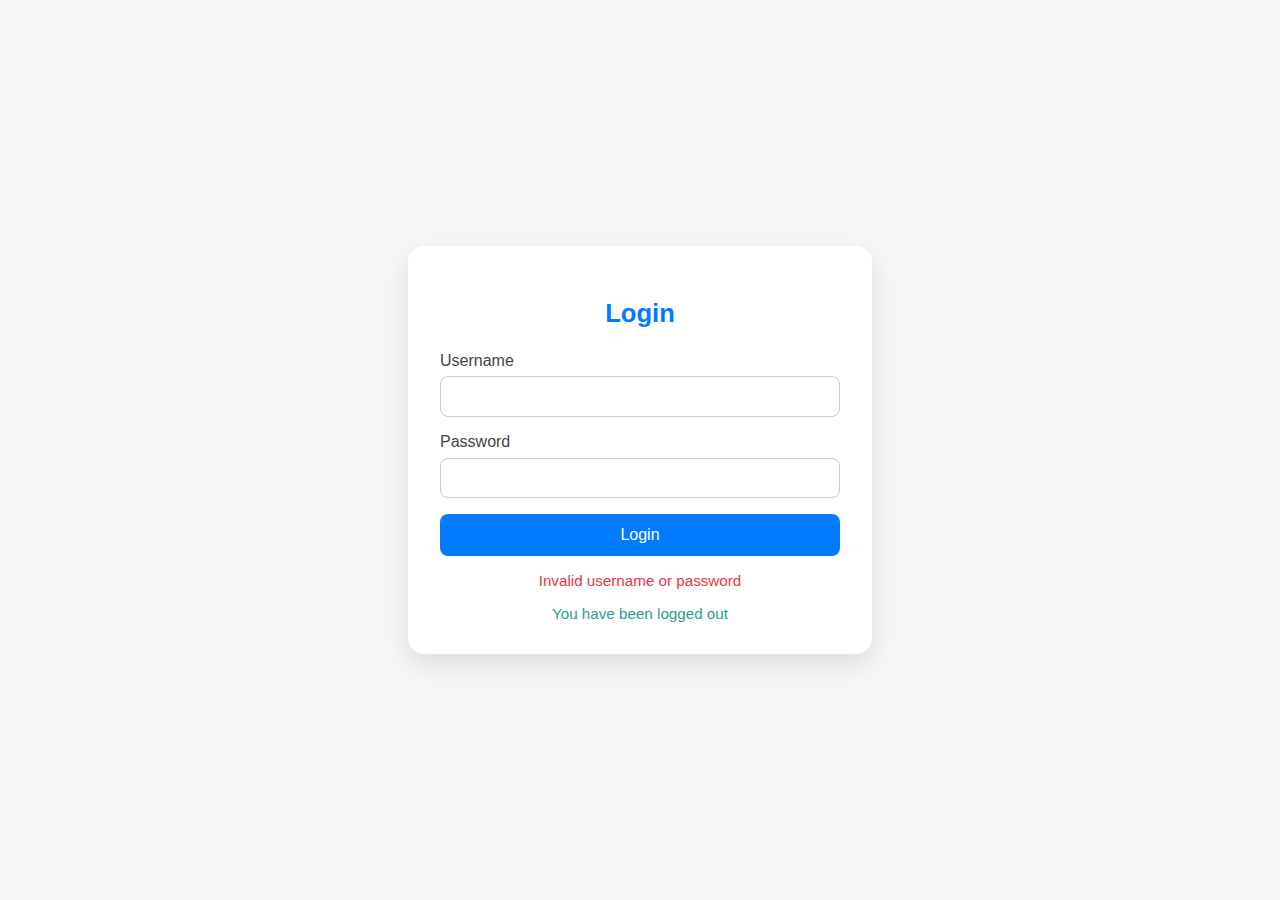
<file: src/main/resources/templates/login_page.html>
<!DOCTYPE html>
<html xmlns:th="http://www.thymeleaf.org">
<head>
  <meta charset="UTF-8" />
  <meta name="viewport" content="width=device-width, initial-scale=1.0" />
  <title>Login Page</title>
  <style>
    :root {
      --primary: #007bff;
      --primary-hover: #0056b3;
      --error-color: #e63946;
      --success-color: #2a9d8f;
      --bg-color: #f4f6f8;
    }

    body {
      font-family: 'Segoe UI', sans-serif;
      background-color: var(--bg-color);
      margin: 0;
      padding: 0;
      display: flex;
      align-items: center;
      justify-content: center;
      min-height: 100vh;
    }

    .login-container {
      background: white;
      padding: 2rem;
      border-radius: 16px;
      box-shadow: 0 10px 25px rgba(0, 0, 0, 0.1);
      max-width: 400px;
      width: 90%;
    }

    h2 {
      text-align: center;
      margin-bottom: 1.5rem;
      color: var(--primary);
      font-size: 1.6rem;
    }

    label {
      display: block;
      margin-bottom: 0.4rem;
      font-weight: 500;
      color: #444;
    }

    input[type="text"],
    input[type="password"] {
      width: 100%;
      padding: 0.65rem;
      margin-bottom: 1rem;
      border: 1px solid #ccc;
      border-radius: 8px;
      font-size: 1rem;
      box-sizing: border-box;
    }

    .button {
      display: block;
      width: 100%;
      padding: 0.75rem;
      background-color: var(--primary);
      color: white;
      font-size: 1rem;
      border: none;
      border-radius: 8px;
      cursor: pointer;
      transition: background-color 0.2s ease;
    }

    .button:hover {
      background-color: var(--primary-hover);
    }

    .message {
      text-align: center;
      margin-top: 1rem;
      font-size: 0.95rem;
    }

    .error {
      color: var(--error-color);
    }

    .logout {
      color: var(--success-color);
    }

    @media (max-width: 500px) {
      .login-container {
        padding: 1.5rem;
      }

      h2 {
        font-size: 1.4rem;
      }
    }
  </style>
</head>
<body>
<div class="login-container">
  <h2>Login</h2>

  <form th:action="@{/login}" method="post">
    <div>
      <label for="username">Username</label>
      <input type="text" id="username" name="username" required />
    </div>

    <div>
      <label for="password">Password</label>
      <input type="password" id="password" name="password" required />
    </div>

    <button type="submit" class="button">Login</button>
  </form>

  <div class="message error" th:if="${param.error}">
    Invalid username or password
  </div>

  <div class="message logout" th:if="${param.logout}">
    You have been logged out
  </div>
</div>
</body>
</html>
</file>
